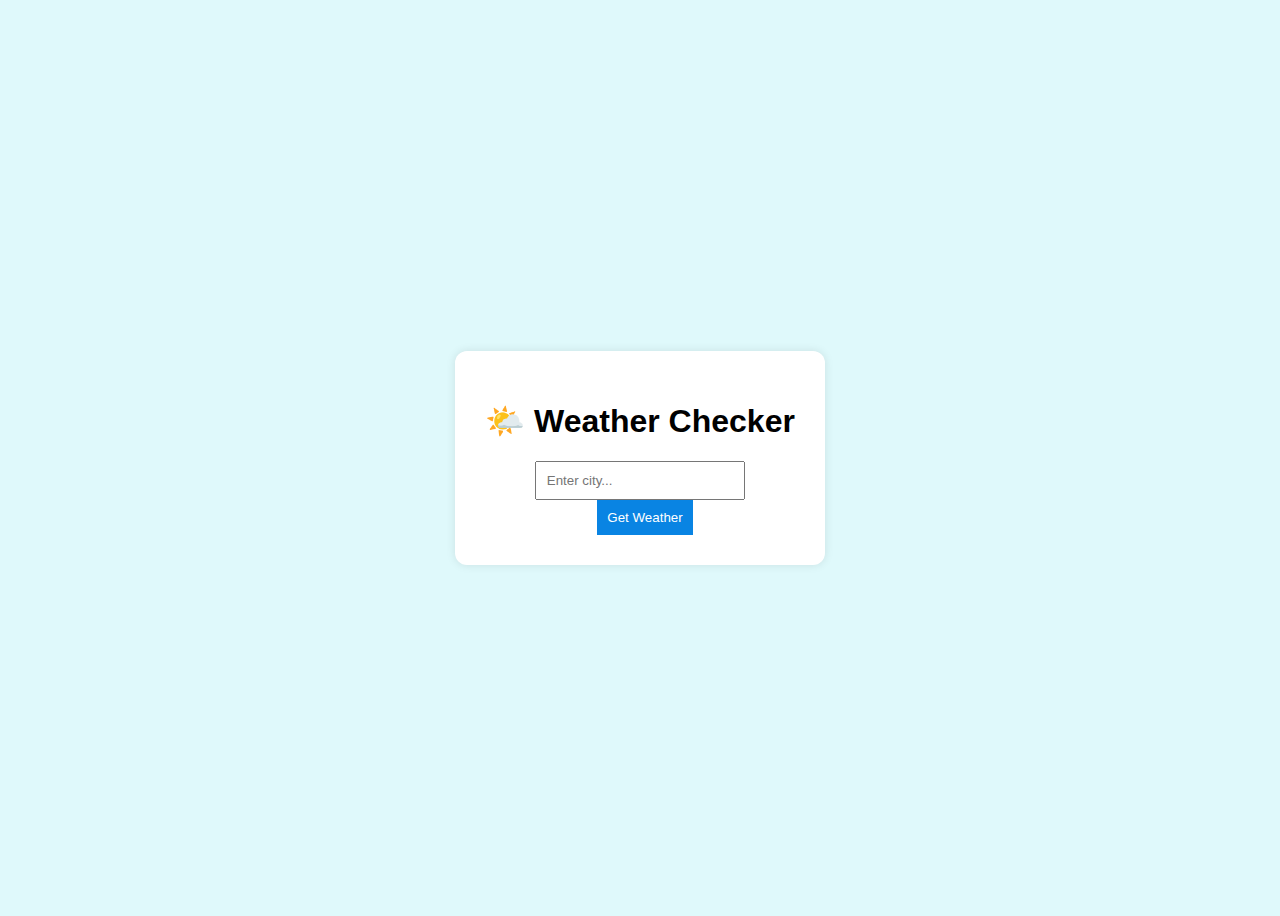
<file: weather/index.html>
<!DOCTYPE html>
<html lang="en">
<head>
  <meta charset="UTF-8" />
  <meta name="viewport" content="width=device-width, initial-scale=1.0"/>
  <title>Weather App</title>
  <link rel="stylesheet" href="style.css" />
</head>
<body>
  <div class="weather-app">
    <h1>🌤️ Weather Checker</h1>
    <input type="text" id="cityInput" placeholder="Enter city..." />
    <button id="getWeather">Get Weather</button>

    <div id="weatherInfo" class="hidden">
      <h2 id="cityName"></h2>
      <img id="weatherIcon" />
      <p id="description"></p>
      <p><strong>Temp:</strong> <span id="temp"></span>°C</p>
      <p><strong>Wind:</strong> <span id="wind"></span> km/h</p>
    </div>
  </div>

  <script src="script.js"></script>
</body>
</html>
</file>
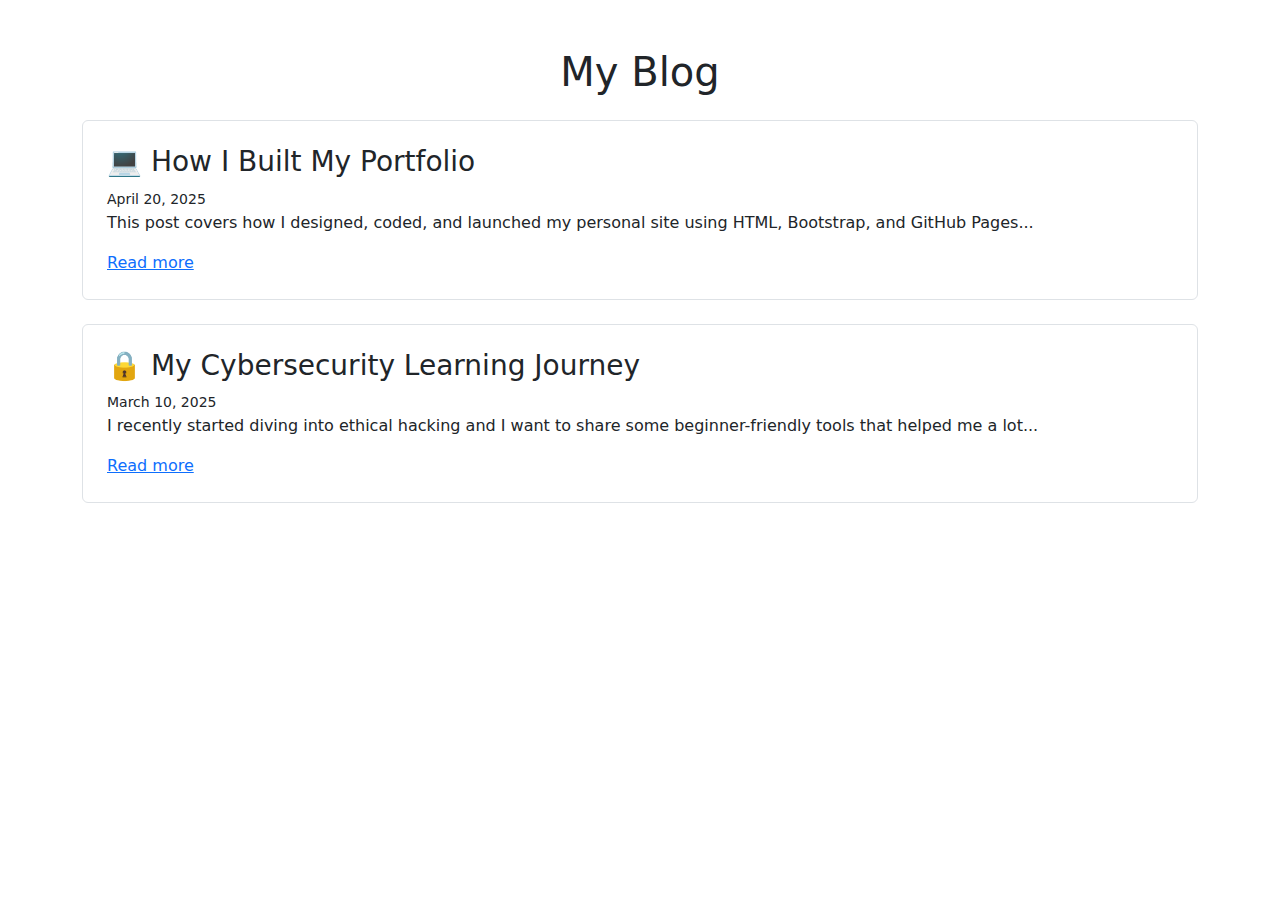
<file: blog.html>
<!-- blog.html -->
<!DOCTYPE html>
<html lang="en">
<head>
  <meta charset="UTF-8">
  <meta name="viewport" content="width=device-width, initial-scale=1">
  <title>Chris Kyalo | Blog</title>
  <link href="https://cdn.jsdelivr.net/npm/bootstrap@5.3.0/dist/css/bootstrap.min.css" rel="stylesheet">
</head>
<body>
  <div class="container mt-5">
    <h1 class="text-center mb-4">My Blog</h1>

    <div class="mb-4 p-4 border rounded">
      <h3>💻 How I Built My Portfolio</h3>
      <small>April 20, 2025</small>
      <p>This post covers how I designed, coded, and launched my personal site using HTML, Bootstrap, and GitHub Pages...</p>
      <a href="#">Read more</a>
    </div>

    <div class="mb-4 p-4 border rounded">
      <h3>🔒 My Cybersecurity Learning Journey</h3>
      <small>March 10, 2025</small>
      <p>I recently started diving into ethical hacking and I want to share some beginner-friendly tools that helped me a lot...</p>
      <a href="#">Read more</a>
    </div>
  </div>
</body>
</html>
</file>
<file: weather/style.css>
body {
  font-family: Arial, sans-serif;
  background: #dff9fb;
  display: flex;
  justify-content: center;
  align-items: center;
  height: 100vh;
}

.weather-app {
  background: white;
  padding: 30px;
  border-radius: 12px;
  text-align: center;
  box-shadow: 0 0 10px rgba(0,0,0,0.1);
}

input {
  padding: 10px;
  width: 60%;
}

button {
  padding: 10px;
  margin-left: 10px;
  background: #0984e3;
  color: white;
  border: none;
  cursor: pointer;
}

.hidden {
  display: none;
}

#weatherIcon {
  width: 100px;
}
</file>
